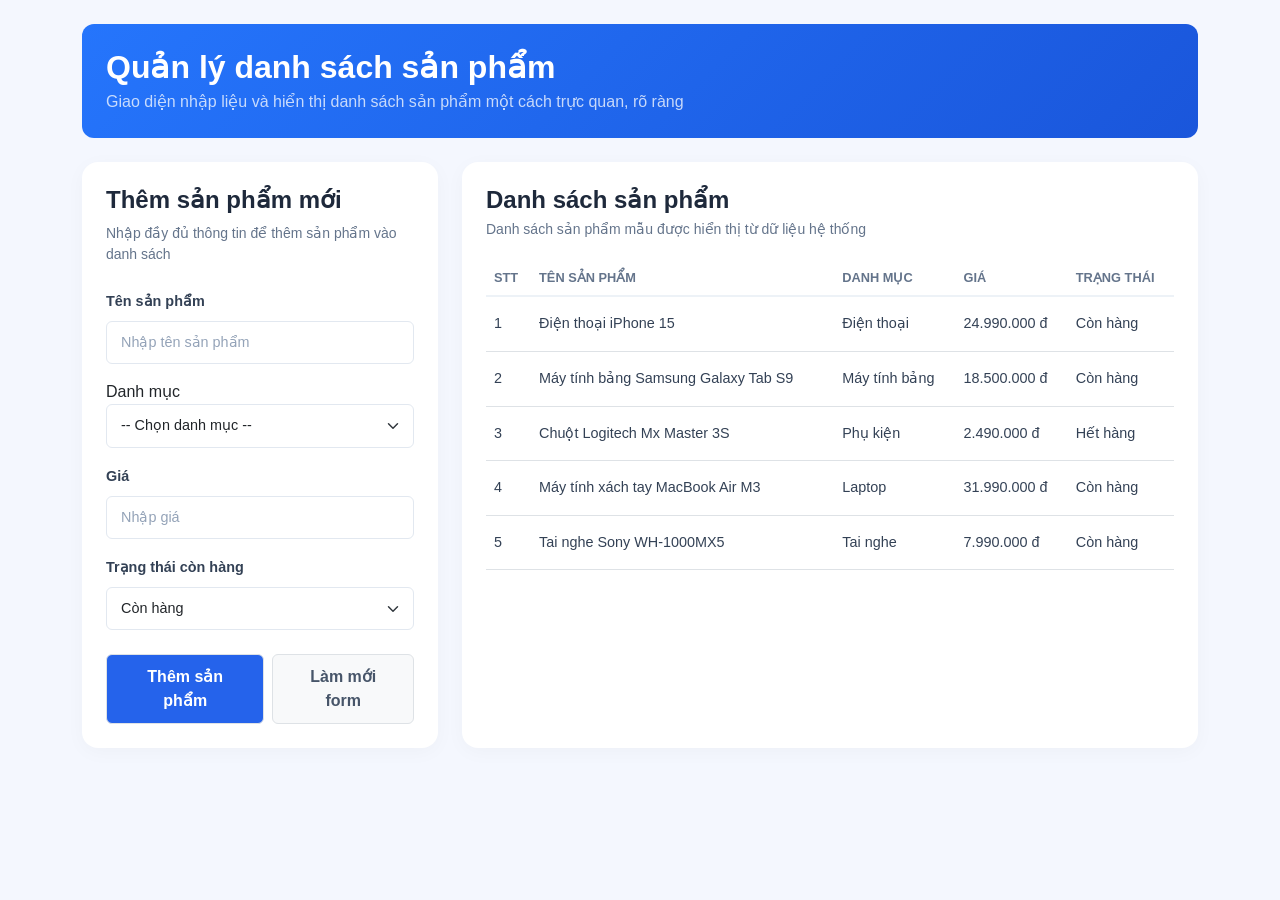
<file: index.html>
<!DOCTYPE html>
<html lang="en">
<head>
    <meta charset="UTF-8">
    <meta name="viewport" content="width=device-width, initial-scale=1.0">
    <title>Document</title>
    <link href="https://cdn.jsdelivr.net/npm/bootstrap@5.3.2/dist/css/bootstrap.min.css" rel="stylesheet">
    <link rel="stylesheet" href="/css/style.css">
</head>
<body>
    <div class="container my-4">
        <div class="header-banner">
            <h2 class="fw-bold mb-1">Quản lý danh sách sản phẩm</h2>
            <p class="mb-0 opacity-75">Giao diện nhập liệu và hiển thị danh sách sản phẩm một cách trực quan, rõ ràng</p>
        </div>

        <div class="row g-4">
            <div class="col-lg-4">
                <div class="card-custom">
                    <h4 class="card-title">Thêm sản phẩm mới</h4>
                    <p class="card-subtitle mt-2">Nhập đầy đủ thông tin để thêm sản phẩm vào danh sách</p>

                    <form id="productForm">
                        <div class="mb-3 mt-4">
                            <label for="prodName" class="form-label">Tên sản phẩm</label>
                            <input type="text" class="form-control" id="prodName" placeholder="Nhập tên sản phẩm">
                        </div>

                        <div class="mb-3">
                            <label for="prodCategory">Danh mục</label>
                            <select class="form-select" id="prodCategory">
                                <option value="" selected>-- Chọn danh mục --</option>
                                <option value="Điện thoại">Điện thoại</option>
                                <option value="Máy tính bảng">Máy tính bảng</option>
                                <option value="Phụ kiện">Phụ kiện</option>
                                <option value="Laptop">Laptop</option>
                                <option value="Tai nghe">Tai nghe</option>
                            </select>
                        </div>

                        <div class="mb-3">
                            <label for="prodPrice" class="form-label">Giá</label>
                            <input type="text" class="form-control" id="prodPrice" placeholder="Nhập giá">
                        </div>

                        <div class="mb-4">
                            <label for="prodStatus" class="form-label">Trạng thái còn hàng</label>
                            <select class="form-select" id="prodStatus">
                                <option value="true" selected>Còn hàng</option>
                                <option value="false">Hết hàng</option>
                            </select>
                        </div>

                        <div class="d-flex gap-2">
                            <button class="btn btn-primary border flex-grow-1" type="submit">Thêm sản phẩm</button>
                            <button class="btn btn-light border text-gray" type="submit">Làm mới form</button>
                        </div>
                    </form>
                </div>
            </div>

            <div class="col-lg-8">
                <div class="card-custom">
                    <h4 class="card-title">Danh sách sản phẩm</h4>
                    <p class="card-subtitle">Danh sách sản phẩm mẫu được hiển thị từ dữ liệu hệ thống</p>

                    <div class="table-responsive">
                        <table class="table align-middle">
                            <thead>
                                <tr>
                                    <th>STT</th>
                                    <th>Tên sản phẩm</th>
                                    <th>Danh mục</th>
                                    <th>Giá</th>
                                    <th>Trạng thái</th>
                                </tr>
                            </thead>
                            <tbody id="productTableBody">
                                <tr>
                                    <td>1</td>
                                    <td>Điện thoại iPhone 15</td>
                                    <td>Điện thoại</td>
                                    <td>24.990.000 đ</td>
                                    <td>Còn hàng</td>
                                </tr>
                                <tr>
                                    <td>2</td>
                                    <td>Máy tính bảng Samsung Galaxy Tab S9</td>
                                    <td>Máy tính bảng</td>
                                    <td>18.500.000 đ</td>
                                    <td>Còn hàng</td>
                                </tr>
                                <tr>
                                    <td>3</td>
                                    <td>Chuột Logitech Mx Master 3S</td>
                                    <td>Phụ kiện</td>
                                    <td>2.490.000 đ</td>
                                    <td>Hết hàng</td>
                                </tr>
                                <tr>
                                    <td>4</td>
                                    <td>Máy tính xách tay MacBook Air M3</td>
                                    <td>Laptop</td>
                                    <td>31.990.000 đ</td>
                                    <td>Còn hàng</td>
                                </tr>
                                <tr>
                                    <td>5</td>
                                    <td>Tai nghe Sony WH-1000MX5</td>
                                    <td>Tai nghe</td>
                                    <td>7.990.000 đ</td>
                                    <td>Còn hàng</td>
                                </tr>
                            </tbody>
                        </table>
                    </div>
                </div>
            </div>
        </div>
    </div>
    
    <script src="/data/data.js"></script>
    <script src="https://cdn.jsdelivr.net/npm/bootstrap@5.3.2/dist/js/bootstrap.bundle.min.js"></script>
</body>
</html>
</file>
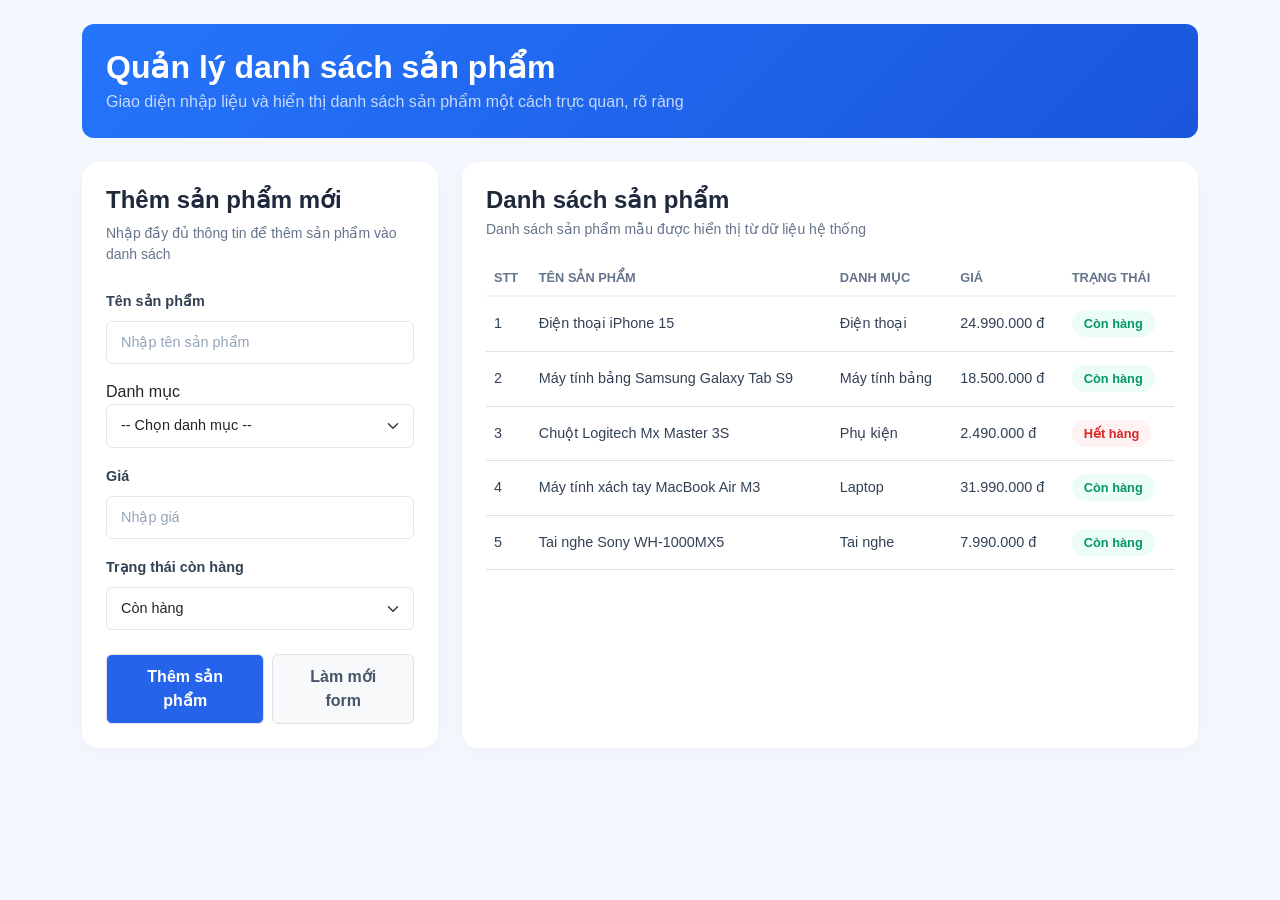
<file: html/index.html>
<!DOCTYPE html>
<html lang="en">
<head>
    <meta charset="UTF-8">
    <meta name="viewport" content="width=device-width, initial-scale=1.0">
    <title>Document</title>
    <link href="https://cdn.jsdelivr.net/npm/bootstrap@5.3.2/dist/css/bootstrap.min.css" rel="stylesheet">
    <link rel="stylesheet" href="css/style.css">
</head>
<body>
    <div class="container my-4">
        <div class="header-banner">
            <h2 class="fw-bold mb-1">Quản lý danh sách sản phẩm</h2>
            <p class="mb-0 opacity-75">Giao diện nhập liệu và hiển thị danh sách sản phẩm một cách trực quan, rõ ràng</p>
        </div>

        <div class="row g-4">
            <div class="col-lg-4">
                <div class="card-custom">
                    <h4 class="card-title">Thêm sản phẩm mới</h4>
                    <p class="card-subtitle mt-2">Nhập đầy đủ thông tin để thêm sản phẩm vào danh sách</p>

                    <form id="productForm">
                        <div class="mb-3 mt-4">
                            <label for="prodName" class="form-label">Tên sản phẩm</label>
                            <input type="text" class="form-control" id="prodName" placeholder="Nhập tên sản phẩm">
                        </div>

                        <div class="mb-3">
                            <label for="prodCategory">Danh mục</label>
                            <select class="form-select" id="prodCategory">
                                <option value="" selected>-- Chọn danh mục --</option>
                                <option value="Điện thoại">Điện thoại</option>
                                <option value="Máy tính bảng">Máy tính bảng</option>
                                <option value="Phụ kiện">Phụ kiện</option>
                                <option value="Laptop">Laptop</option>
                                <option value="Tai nghe">Tai nghe</option>
                            </select>
                        </div>

                        <div class="mb-3">
                            <label for="prodPrice" class="form-label">Giá</label>
                            <input type="text" class="form-control" id="prodPrice" placeholder="Nhập giá">
                        </div>

                        <div class="mb-4">
                            <label for="prodStatus" class="form-label">Trạng thái còn hàng</label>
                            <select class="form-select" id="prodStatus">
                                <option value="true" selected>Còn hàng</option>
                                <option value="false">Hết hàng</option>
                            </select>
                        </div>

                        <div class="d-flex gap-2">
                            <button class="btn btn-primary border flex-grow-1" type="submit">Thêm sản phẩm</button>
                            <button class="btn btn-light border text-gray" type="submit">Làm mới form</button>
                        </div>
                    </form>
                </div>
            </div>

            <div class="col-lg-8">
                <div class="card-custom">
                    <h4 class="card-title">Danh sách sản phẩm</h4>
                    <p class="card-subtitle">Danh sách sản phẩm mẫu được hiển thị từ dữ liệu hệ thống</p>

                    <div class="table-responsive">
                        <table class="table align-middle">
                            <thead>
                                <tr>
                                    <th>STT</th>
                                    <th>Tên sản phẩm</th>
                                    <th>Danh mục</th>
                                    <th>Giá</th>
                                    <th>Trạng thái</th>
                                </tr>
                            </thead>
                            <tbody id="productTableBody">
                                <tr>
                                    <td>1</td>
                                    <td>Điện thoại iPhone 15</td>
                                    <td>Điện thoại</td>
                                    <td>24.990.000 đ</td>
                                    <td><span class="status-success">Còn hàng</span></td>
                                </tr>
                                <tr>
                                    <td>2</td>
                                    <td>Máy tính bảng Samsung Galaxy Tab S9</td>
                                    <td>Máy tính bảng</td>
                                    <td>18.500.000 đ</td>
                                    <td><span class="status-success">Còn hàng</span></td>
                                </tr>
                                <tr>
                                    <td>3</td>
                                    <td>Chuột Logitech Mx Master 3S</td>
                                    <td>Phụ kiện</td>
                                    <td>2.490.000 đ</td>
                                    <td><span class="status-danger">Hết hàng</span></td>
                                </tr>
                                <tr>
                                    <td>4</td>
                                    <td>Máy tính xách tay MacBook Air M3</td>
                                    <td>Laptop</td>
                                    <td>31.990.000 đ</td>
                                    <td><span class="status-success">Còn hàng</span></td>
                                </tr>
                                <tr>
                                    <td>5</td>
                                    <td>Tai nghe Sony WH-1000MX5</td>
                                    <td>Tai nghe</td>
                                    <td>7.990.000 đ</td>
                                    <td><span class="status-success">Còn hàng</span></td>
                                </tr>
                            </tbody>
                        </table>
                    </div>
                </div>
            </div>
        </div>
    </div>
    
    <script src="data/data.js"></script>
    <script src="https://cdn.jsdelivr.net/npm/bootstrap@5.3.2/dist/js/bootstrap.bundle.min.js"></script>
</body>
</html>
</file>
<file: css/style.css>
body {
      background-color: #f4f7fe;
      font-family: 'Segoe UI', Tahoma, Geneva, Verdana, sans-serif;
    }
    .header-banner {
      background: linear-gradient(135deg, #2575fc 0%, #1a56db 100%);
      color: white;
      border-radius: 12px;
      padding: 24px;
      margin-bottom: 24px;
    }
    .card-custom {
      background: #ffffff;
      border: none;
      border-radius: 16px;
      box-shadow: 0 4px 20px rgba(0, 0, 0, 0.03);
      padding: 24px;
      height: 100%;
    }
    .card-title {
      font-weight: 700;
      color: #1e293b;
      margin-bottom: 4px;
    }
    .card-subtitle {
      font-size: 0.875rem;
      color: #64748b;
      margin-bottom: 20px;
    }
    .form-label {
      font-weight: 600;
      color: #334155;
      font-size: 0.9rem;
    }
    .form-control, .form-select {
      border-color: #e2e8f0;
      padding: 10px 14px;
      font-size: 0.9rem;
    }
    .form-control::placeholder {
      color: #94a3b8;
    }
    .table th {
      font-weight: 600;
      color: #64748b;
      font-size: 0.8rem;
      text-transform: uppercase;
      border-bottom: 2px solid #edf2f7;
    }
    .table td {
      font-size: 0.9rem;
      color: #334155;
      vertical-align: middle;
      padding: 16px 8px;
    }
    .btn-primary {
      background-color: #2563eb;
      border: none;
      padding: 10px 20px;
      font-weight: 600;
    }
    .btn-primary:hover {
      background-color: #1d4ed8;
    }
    .btn-light {
      border: 1px solid #cbd5e1;
      color: #475569;
      padding: 10px 20px;
      font-weight: 600;
    }
    .btn-light:hover {
      background-color: #f8fafc;
    }
</file>
<file: html/css/style.css>
body {
      background-color: #f4f7fe;
      font-family: 'Segoe UI', Tahoma, Geneva, Verdana, sans-serif;
    }
    .header-banner {
      background: linear-gradient(135deg, #2575fc 0%, #1a56db 100%);
      color: white;
      border-radius: 12px;
      padding: 24px;
      margin-bottom: 24px;
    }
    .card-custom {
      background: #ffffff;
      border: none;
      border-radius: 16px;
      box-shadow: 0 4px 20px rgba(0, 0, 0, 0.03);
      padding: 24px;
      height: 100%;
    }
    .card-title {
      font-weight: 700;
      color: #1e293b;
      margin-bottom: 4px;
    }
    .card-subtitle {
      font-size: 0.875rem;
      color: #64748b;
      margin-bottom: 20px;
    }
    .form-label {
      font-weight: 600;
      color: #334155;
      font-size: 0.9rem;
    }
    .form-control, .form-select {
      border-color: #e2e8f0;
      padding: 10px 14px;
      font-size: 0.9rem;
    }
    .form-control::placeholder {
      color: #94a3b8;
    }
    .table th {
      font-weight: 600;
      color: #64748b;
      font-size: 0.8rem;
      text-transform: uppercase;
      border-bottom: 2px solid #edf2f7;
    }
    .table td {
      font-size: 0.9rem;
      color: #334155;
      vertical-align: middle;
      padding: 16px 8px;
    }
    .status-success {
      background-color: #ecfdf5;
      color: #059669;
      font-weight: 600;
      padding: 6px 12px;
      border-radius: 20px;
      font-size: 0.8rem;
    }
    .status-danger{
      background-color: #fef2f2;
      color: #dc2626;
      font-weight: 600;
      padding: 6px 12px;
      border-radius: 20px;
      font-size: 0.8rem;
    }
    .btn-primary {
      background-color: #2563eb;
      border: none;
      padding: 10px 20px;
      font-weight: 600;
    }
    .btn-primary:hover {
      background-color: #1d4ed8;
    }
    .btn-light {
      border: 1px solid #cbd5e1;
      color: #475569;
      padding: 10px 20px;
      font-weight: 600;
    }
    .btn-light:hover {
      background-color: #f8fafc;
    }
</file>
